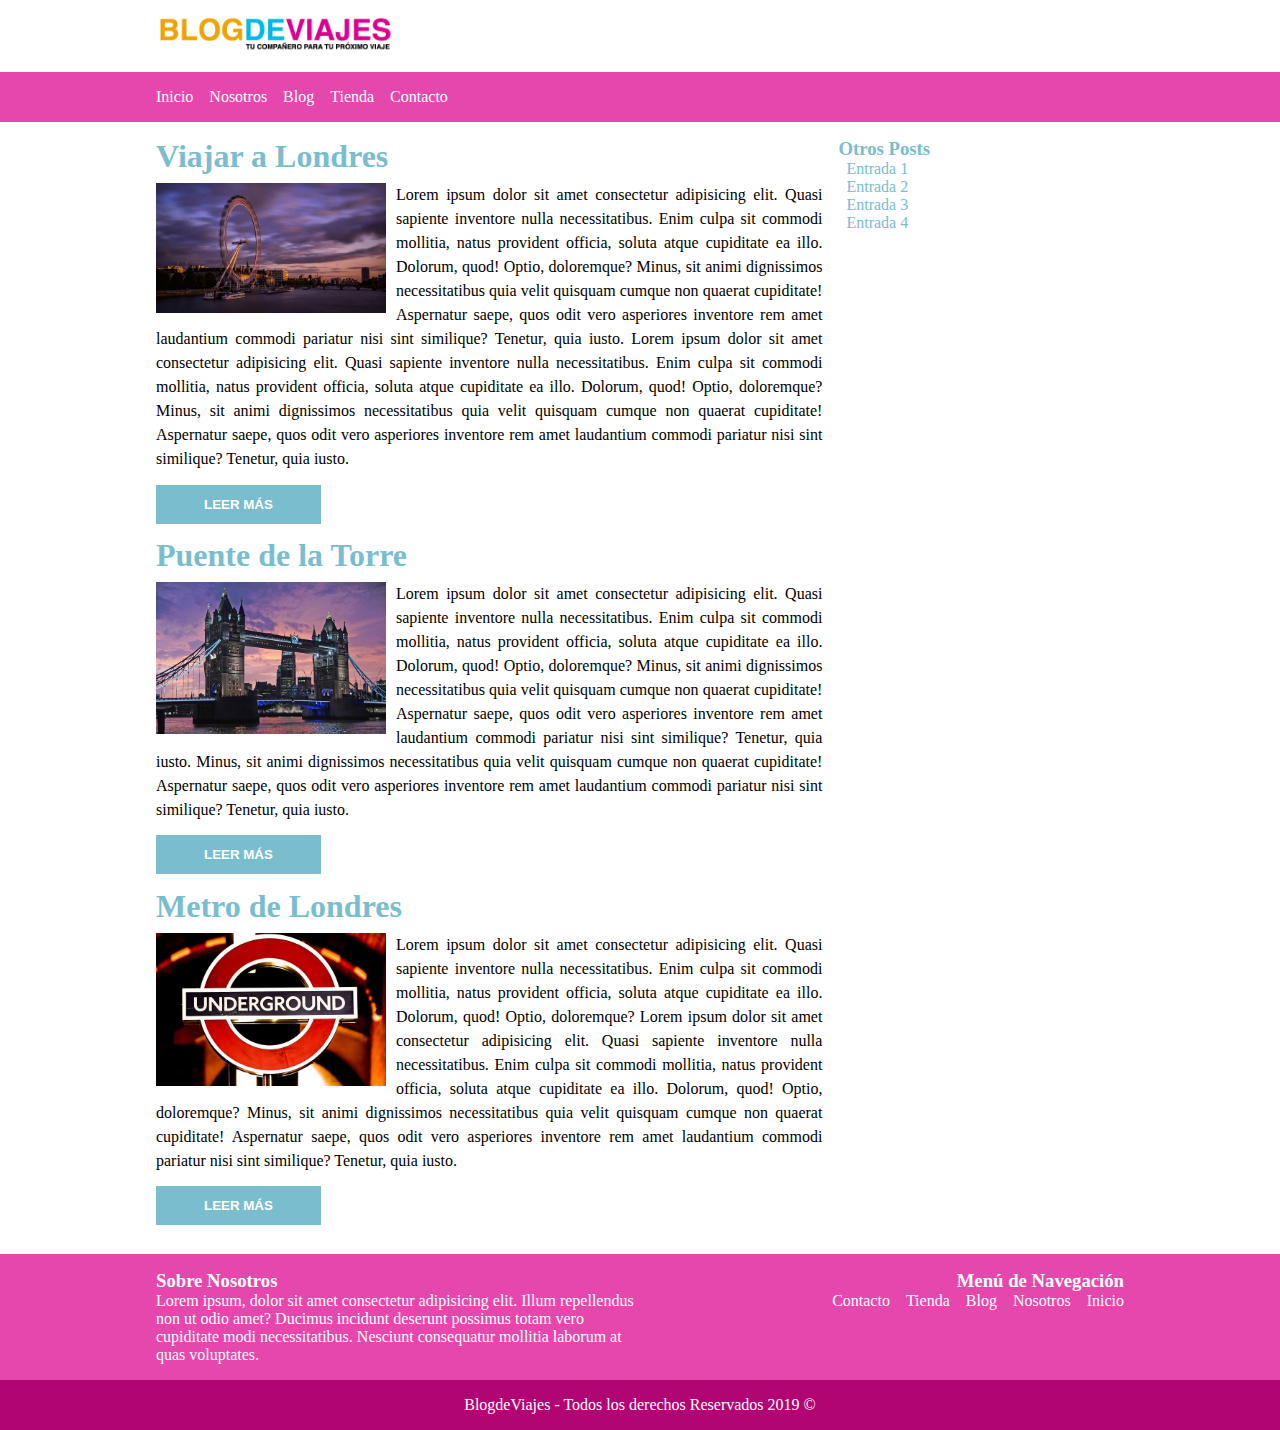
<file: blog-de-viajes/index.html>
<!DOCTYPE html>
<html lang="en">
<head>
  <meta charset="UTF-8">
  <meta http-equiv="X-UA-Compatible" content="IE=edge">
  <meta name="viewport" content="width=device-width, initial-scale=1.0">
  <link rel="stylesheet" href="./styles/index.css">
  <title>Blog de viajes</title>
</head>
<body>
  <header>
    <div class="wrapper">
      <img src="./img/logo.png" alt="logo blog"/>
    </div>
    <nav class="bg-primary txt-light navbar">
      <div class="wrapper">
        <ul class="flex">
          <li><a href="#">Inicio</a></li>
          <li><a href="#">Nosotros</a></li>
          <li><a href="#">Blog</a></li>
          <li><a href="#">Tienda</a></li>
          <li><a href="#">Contacto</a></li>
        </ul>
      </div>
    </nav>
  </header>
  <main>
    <div class="wrapper flex">
      <section class="articles">
        <article>
          <h1 class="txt-accent">Viajar a Londres</h1>
          <img src="./img/imagen_1.jpg" class="float-left" alt="imagen 1"/>
          <p class="txt-justify">
            Lorem ipsum dolor sit amet consectetur adipisicing elit. Quasi sapiente inventore nulla necessitatibus. Enim culpa sit commodi mollitia, natus provident officia, soluta atque cupiditate ea illo. Dolorum, quod! Optio, doloremque?
            Minus, sit animi dignissimos necessitatibus quia velit quisquam cumque non quaerat cupiditate! Aspernatur saepe, quos odit vero asperiores inventore rem amet laudantium commodi pariatur nisi sint similique? Tenetur, quia iusto.
            Lorem ipsum dolor sit amet consectetur adipisicing elit. Quasi sapiente inventore nulla necessitatibus. Enim culpa sit commodi mollitia, natus provident officia, soluta atque cupiditate ea illo. Dolorum, quod! Optio, doloremque?
            Minus, sit animi dignissimos necessitatibus quia velit quisquam cumque non quaerat cupiditate! Aspernatur saepe, quos odit vero asperiores inventore rem amet laudantium commodi pariatur nisi sint similique? Tenetur, quia iusto.
          </p>
          <button class="bg-accent txt-light txt-upper">Leer más</button>
        </article>
        <article>
          <h1 class="txt-accent">Puente de la Torre</h1>
          <img src="./img/imagen_2.jpg" class="float-left" alt="imagen 2"/>
          <p class="txt-justify">
            Lorem ipsum dolor sit amet consectetur adipisicing elit. Quasi sapiente inventore nulla necessitatibus. Enim culpa sit commodi mollitia, natus provident officia, soluta atque cupiditate ea illo. Dolorum, quod! Optio, doloremque?
            Minus, sit animi dignissimos necessitatibus quia velit quisquam cumque non quaerat cupiditate! Aspernatur saepe, quos odit vero asperiores inventore rem amet laudantium commodi pariatur nisi sint similique? Tenetur, quia iusto.
            Minus, sit animi dignissimos necessitatibus quia velit quisquam cumque non quaerat cupiditate! Aspernatur saepe, quos odit vero asperiores inventore rem amet laudantium commodi pariatur nisi sint similique? Tenetur, quia iusto.
          </p>
          <button class="bg-accent txt-light txt-upper">Leer más</button>
        </article>
        <article>
          <h1 class="txt-accent">Metro de Londres</h1>
          <img src="./img/imagen_3.jpg" class="float-left" alt="imagen 3"/>
          <p class="txt-justify">
            Lorem ipsum dolor sit amet consectetur adipisicing elit. Quasi sapiente inventore nulla necessitatibus. Enim culpa sit commodi mollitia, natus provident officia, soluta atque cupiditate ea illo. Dolorum, quod! Optio, doloremque?
            Lorem ipsum dolor sit amet consectetur adipisicing elit. Quasi sapiente inventore nulla necessitatibus. Enim culpa sit commodi mollitia, natus provident officia, soluta atque cupiditate ea illo. Dolorum, quod! Optio, doloremque?
            Minus, sit animi dignissimos necessitatibus quia velit quisquam cumque non quaerat cupiditate! Aspernatur saepe, quos odit vero asperiores inventore rem amet laudantium commodi pariatur nisi sint similique? Tenetur, quia iusto.
          </p>
          <button class="bg-accent txt-light txt-upper">Leer más</button>
        </article>
      </section>
      <aside class="txt-accent">
        <h3>Otros Posts</h3>
        <ul>
          <li><a href="#">Entrada 1</a></li>
          <li><a href="#">Entrada 2</a></li>
          <li><a href="#">Entrada 3</a></li>
          <li><a href="#">Entrada 4</a></li>
        </ul>
      </aside>
    </div>
  </main>
  <footer class="txt-light">
    <section class="bg-primary">
        <div class="wrapper flex">
          <div>
            <h3>Sobre Nosotros</h3>
            Lorem ipsum, dolor sit amet consectetur adipisicing elit. Illum repellendus non ut odio amet? Ducimus incidunt deserunt possimus totam vero cupiditate modi necessitatibus. Nesciunt consequatur mollitia laborum at quas voluptates.
          </div>
          <div class="navbar txt-right">
            <h3>Menú de Navegación</h3>
            <ul class="flex">
              <li><a href="#">Inicio</a></li>
              <li><a href="#">Nosotros</a></li>
              <li><a href="#">Blog</a></li>
              <li><a href="#">Tienda</a></li>
              <li><a href="#">Contacto</a></li>
            </ul>
          </div>
        </div>
      </section>
      <section class="bg-secondary">
        <div class="wrapper txt-center">
          BlogdeViajes - Todos los derechos Reservados 2019 ©
        </div>
      </section>
  </footer>
</body>
</html>
</file>
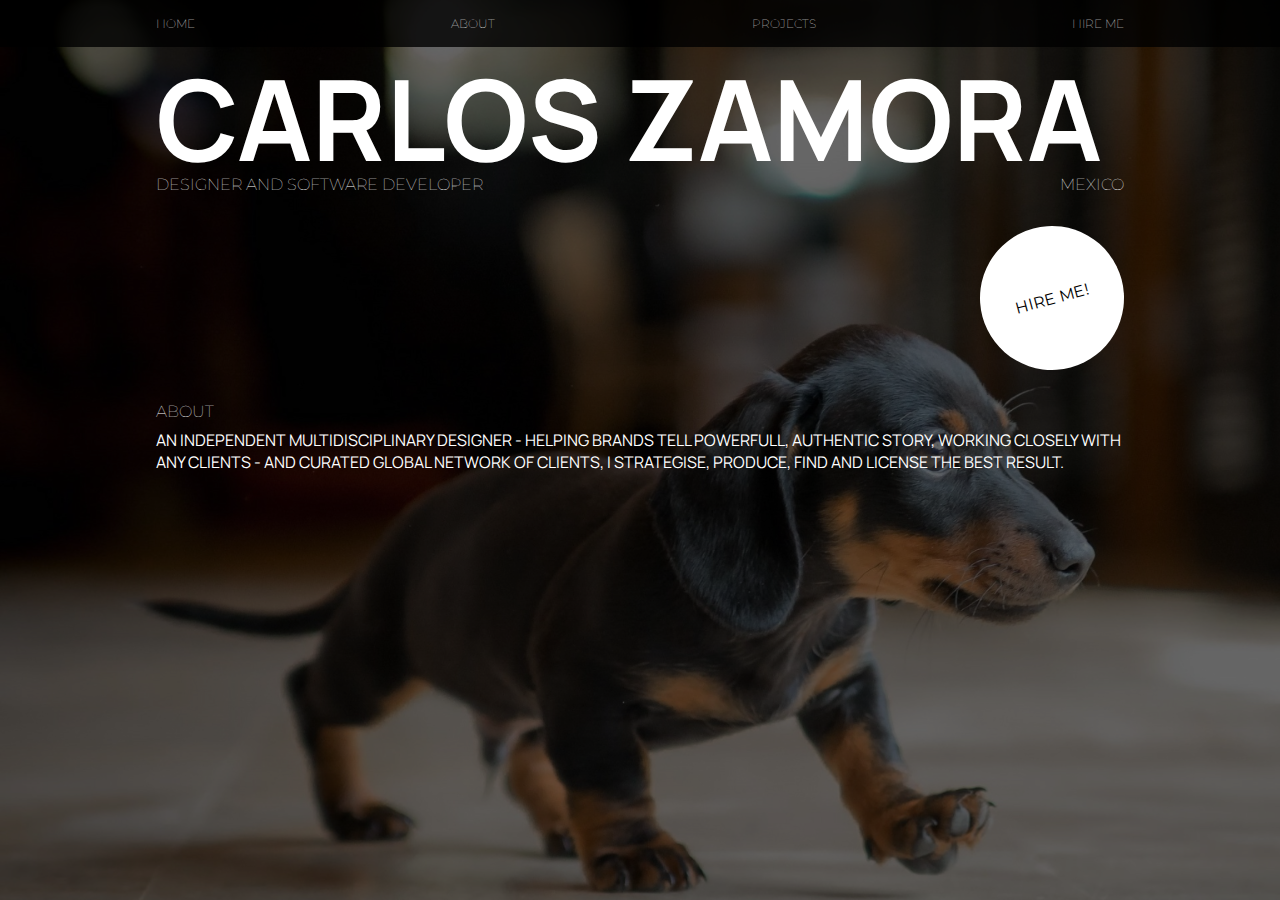
<file: hero-image/index.html>
<!DOCTYPE html>
<html lang="en">
<head>
  <meta charset="UTF-8">
  <meta http-equiv="X-UA-Compatible" content="IE=edge">
  <meta name="viewport" content="width=device-width, initial-scale=1.0">
  <link rel="stylesheet" href="./styles/index.css">
  <link rel="preconnect" href="https://fonts.googleapis.com">
  <link rel="preconnect" href="https://fonts.gstatic.com" crossorigin>
  <link href="https://fonts.googleapis.com/css2?family=Manrope:wght@400;700&family=Montserrat:wght@100;400&display=swap" rel="stylesheet">
  <title>Hero image</title>
</head>
<body>
  <header>
    <div class="wrapper">
      <ul class="flex">
        <li class="txt-upper"><a href="#">Home</a></li>
        <li class="txt-upper"><a href="#">About</a></li>
        <li class="txt-upper"><a href="#">Projects</a></li>
        <li class="txt-upper"><a href="#">Hire me</a></li>
      </ul>
    </div>
  </header>
  <main>
    <section  class="txt-upper wrapper">
      <h1 class="hero-title">Carlos Zamora</h1>
      <div class="flex">
        <h2 class="hero-subtitle">Designer and software developer</h2>
        <h2 class="hero-subtitle">Mexico</h2>
      </div>
    </section>
    <section class="wrapper">
      <div class="circle">
        <p class="txt-upper">Hire me!</p>
      </div>
    </section>
    <section class="txt-upper wrapper">
      <h2 class="about-title">About</h2>
      <p class="paragraph">An independent multidisciplinary designer - Helping brands tell powerfull, authentic story, working closely with any clients - And curated global network of clients, I strategise, produce, find and license the best result.</p>
    </section>
  </main>
</body>
</html>
</file>
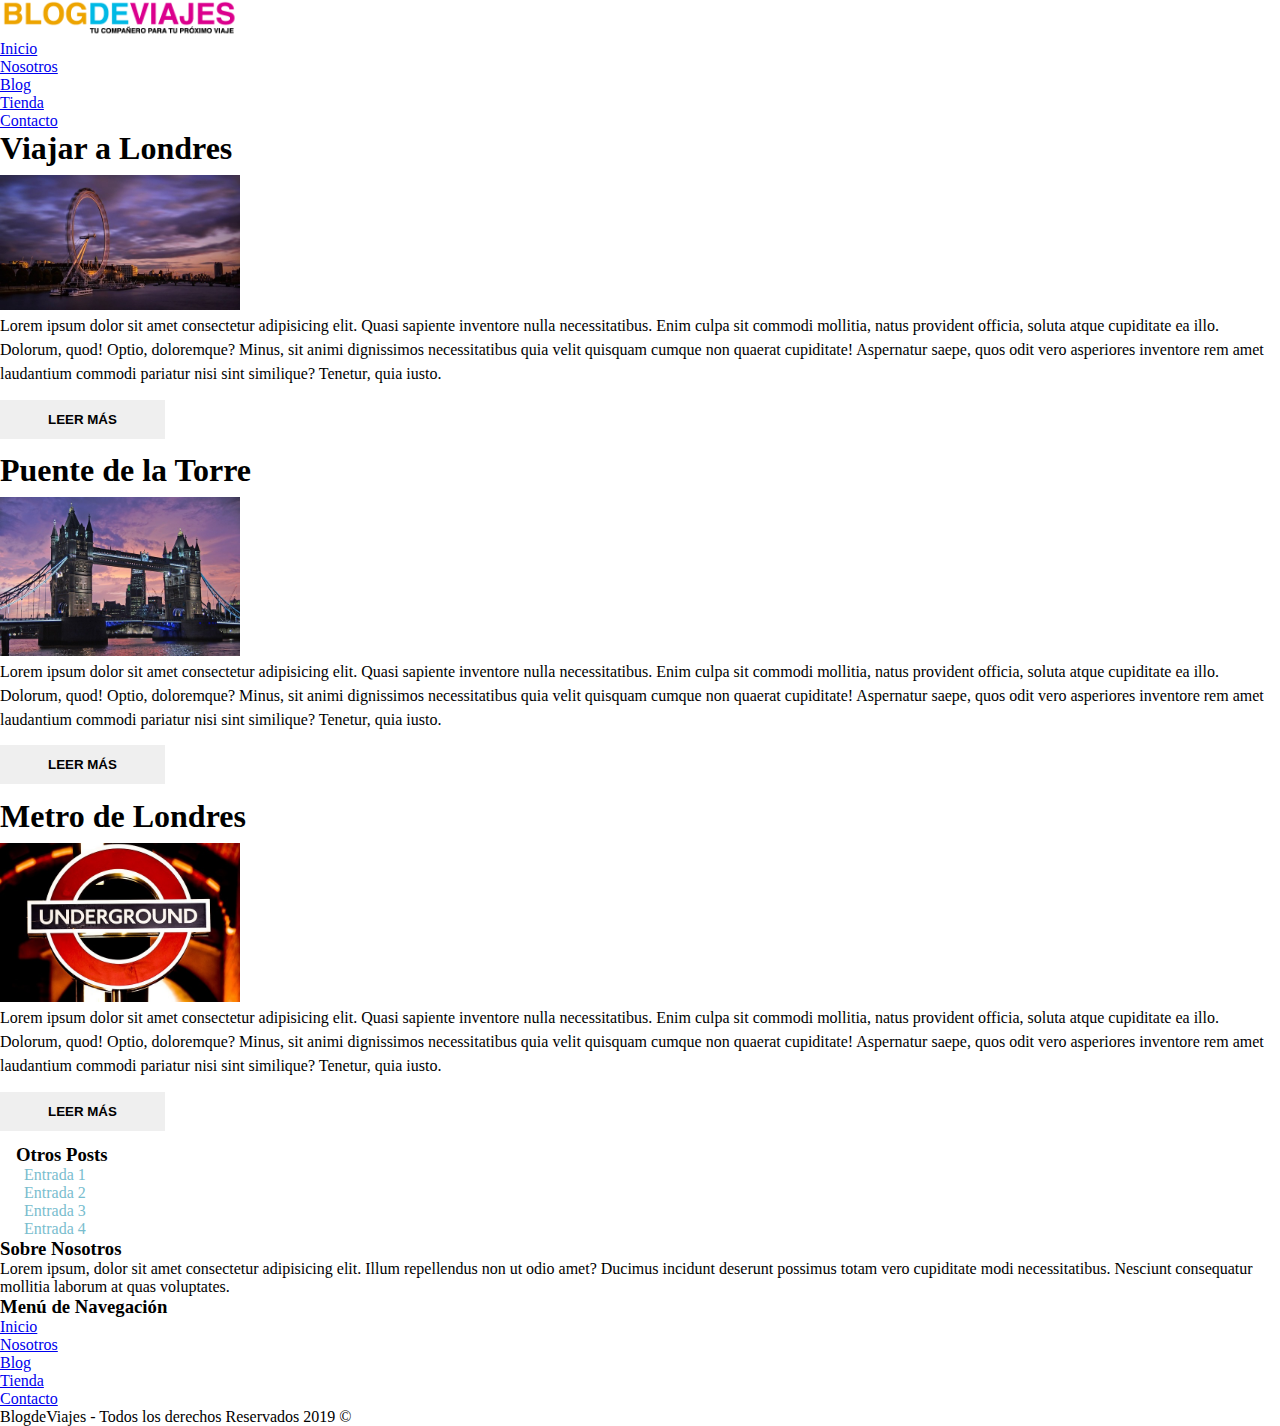
<file: 0_intro_html/2_etiquetas_semánticas/index.html>
<!DOCTYPE html>
<html lang="en">
<head>
  <meta charset="UTF-8">
  <meta http-equiv="X-UA-Compatible" content="IE=edge">
  <meta name="viewport" content="width=device-width, initial-scale=1.0">
  <link rel="stylesheet" href="./styles/index.css">
  <title>Blog de viajes</title>
</head>
<body>
  <header>
    <img src="./img/logo.png" alt="logo blog"/>
    <nav>
      <ul>
        <li><a href="#">Inicio</a></li>
        <li><a href="#">Nosotros</a></li>
        <li><a href="#">Blog</a></li>
        <li><a href="#">Tienda</a></li>
        <li><a href="#">Contacto</a></li>
      </ul>
    </nav>
  </header>
  <main>
    <section>
      <article>
        <h1>Viajar a Londres</h1>
        <img src="./img/imagen_1.jpg" alt="imagen 1"/>
        <p>
          Lorem ipsum dolor sit amet consectetur adipisicing elit. Quasi sapiente inventore nulla necessitatibus. Enim culpa sit commodi mollitia, natus provident officia, soluta atque cupiditate ea illo. Dolorum, quod! Optio, doloremque?
          Minus, sit animi dignissimos necessitatibus quia velit quisquam cumque non quaerat cupiditate! Aspernatur saepe, quos odit vero asperiores inventore rem amet laudantium commodi pariatur nisi sint similique? Tenetur, quia iusto.
        </p>
        <button>LEER MÁS</button>
      </article>
      <article>
        <h1>Puente de la Torre</h1>
        <img src="./img/imagen_2.jpg" alt="imagen 2"/>
        <p>
          Lorem ipsum dolor sit amet consectetur adipisicing elit. Quasi sapiente inventore nulla necessitatibus. Enim culpa sit commodi mollitia, natus provident officia, soluta atque cupiditate ea illo. Dolorum, quod! Optio, doloremque?
          Minus, sit animi dignissimos necessitatibus quia velit quisquam cumque non quaerat cupiditate! Aspernatur saepe, quos odit vero asperiores inventore rem amet laudantium commodi pariatur nisi sint similique? Tenetur, quia iusto.
        </p>
        <button>LEER MÁS</button>
      </article>
      <article>
        <h1>Metro de Londres</h1>
        <img src="./img/imagen_3.jpg" alt="imagen 3"/>
        <p>
          Lorem ipsum dolor sit amet consectetur adipisicing elit. Quasi sapiente inventore nulla necessitatibus. Enim culpa sit commodi mollitia, natus provident officia, soluta atque cupiditate ea illo. Dolorum, quod! Optio, doloremque?
          Minus, sit animi dignissimos necessitatibus quia velit quisquam cumque non quaerat cupiditate! Aspernatur saepe, quos odit vero asperiores inventore rem amet laudantium commodi pariatur nisi sint similique? Tenetur, quia iusto.
        </p>
        <button>LEER MÁS</button>
      </article>
    </section>
    <aside>
      <h3>Otros Posts</h3>
      <ul>
        <li><a href="#">Entrada 1</a></li>
        <li><a href="#">Entrada 2</a></li>
        <li><a href="#">Entrada 3</a></li>
        <li><a href="#">Entrada 4</a></li>
      </ul>
    </aside>
  </main>
  <footer>
    <section>
      <div>
        <h3>Sobre Nosotros</h3>
        Lorem ipsum, dolor sit amet consectetur adipisicing elit. Illum repellendus non ut odio amet? Ducimus incidunt deserunt possimus totam vero cupiditate modi necessitatibus. Nesciunt consequatur mollitia laborum at quas voluptates.
      </div>
      <div>
        <h3>Menú de Navegación</h3>
        <ul>
          <li><a href="#">Inicio</a></li>
          <li><a href="#">Nosotros</a></li>
          <li><a href="#">Blog</a></li>
          <li><a href="#">Tienda</a></li>
          <li><a href="#">Contacto</a></li>
        </ul>
      </div>
    </section>
    <section>
      BlogdeViajes - Todos los derechos Reservados 2019 ©
    </section>
  </footer>
</body>
</html>
</file>
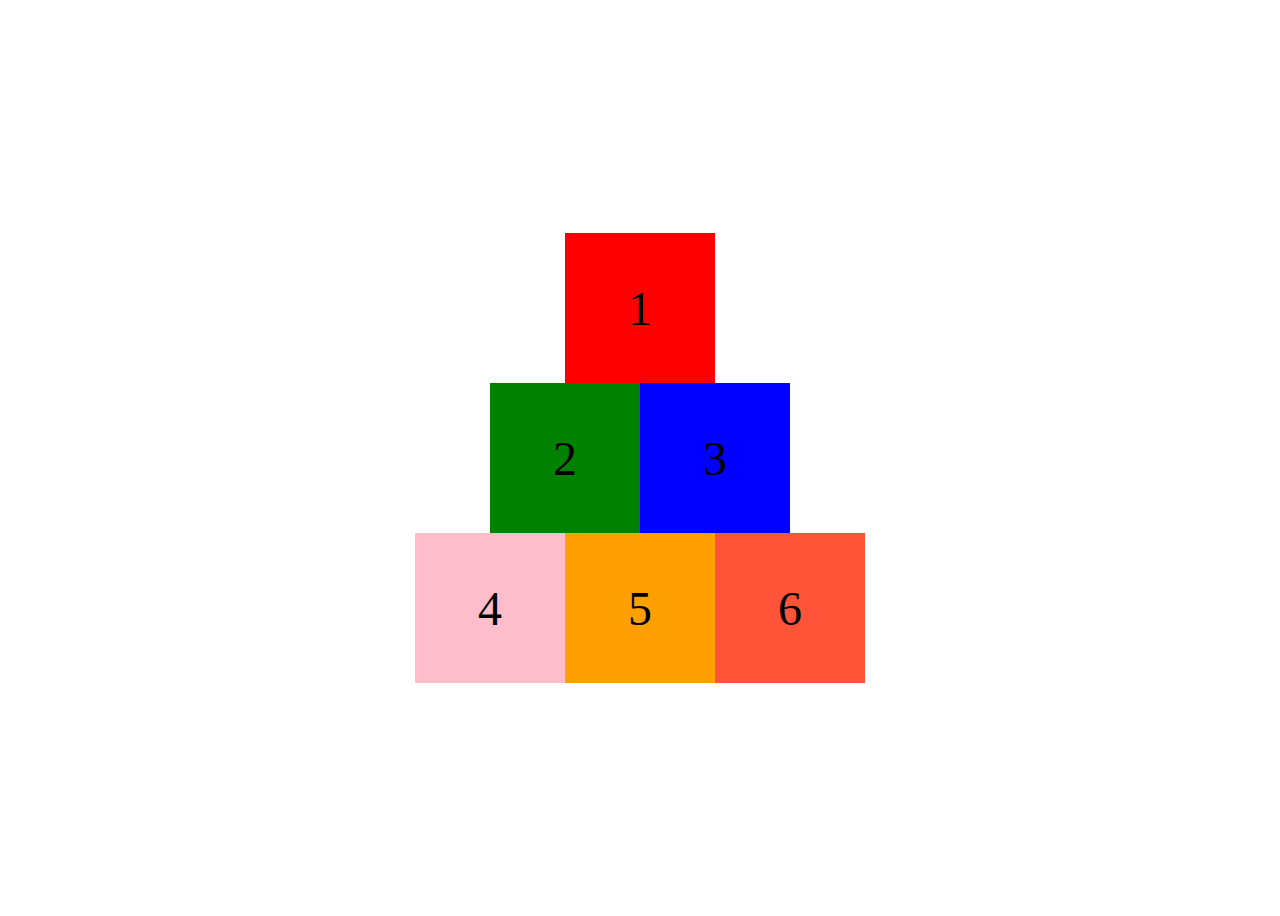
<file: flexbox-layouts/layout-01/index.html>
<!DOCTYPE html>
<html lang="en">
<head>
  <meta charset="UTF-8">
  <meta http-equiv="X-UA-Compatible" content="IE=edge">
  <meta name="viewport" content="width=device-width, initial-scale=1.0">
  <link rel="stylesheet" href="./style.css">
  <title>Layout 1</title>
</head>
<body class="flex-center">
  <div class="content">
    <div class="flex-center">
      <div class="square flex-center" style="background-color: #FF0000;">1</div>
    </div>
    <div class="flex-center">
      <div class="square flex-center" style="background-color: #008200;">2</div>
      <div class="square flex-center" style="background-color: #0000FF;">3</div>
    </div>
    <div class="flex-center">
      <div class="square flex-center" style="background-color: #FFBDCB;">4</div>
      <div class="square flex-center" style="background-color: #FFA000;">5</div>
      <div class="square flex-center" style="background-color: #FF5438;">6</div>
    </div>
  </div>
</body>
</html>
</file>
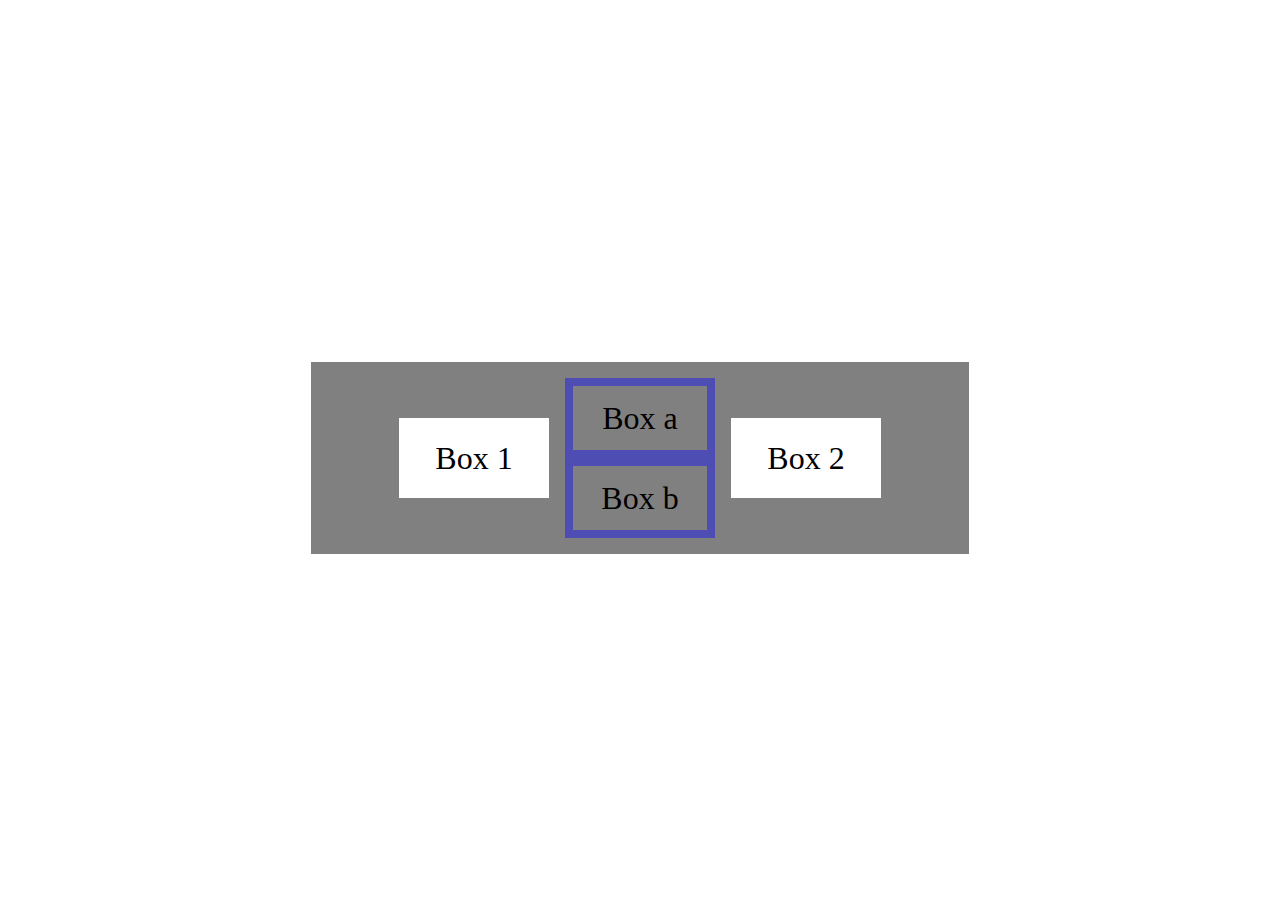
<file: flexbox-layouts/layout-02/index.html>
<!DOCTYPE html>
<html lang="en">
<head>
  <meta charset="UTF-8">
  <meta http-equiv="X-UA-Compatible" content="IE=edge">
  <meta name="viewport" content="width=device-width, initial-scale=1.0">
  <link rel="stylesheet" href="./style.css">
  <title>Layout 2</title>
</head>
<body class="flex-center">
  <div class="content flex-center">
    <div class="flex-center">
      <div class="box type-1 flex-center">Box 1</div>
    </div>
    <div class="flex-vertical">
      <div class="box type-2 flex-center" style="background-color: #808080;">Box a</div>
      <div class="box type-2 flex-center" style="background-color: #808080;">Box b</div>
    </div>
    <div class="flex-center">
      <div class="box type-1 flex-center">Box 2</div>
    </div>
  </div>
</body>
</html>
</file>
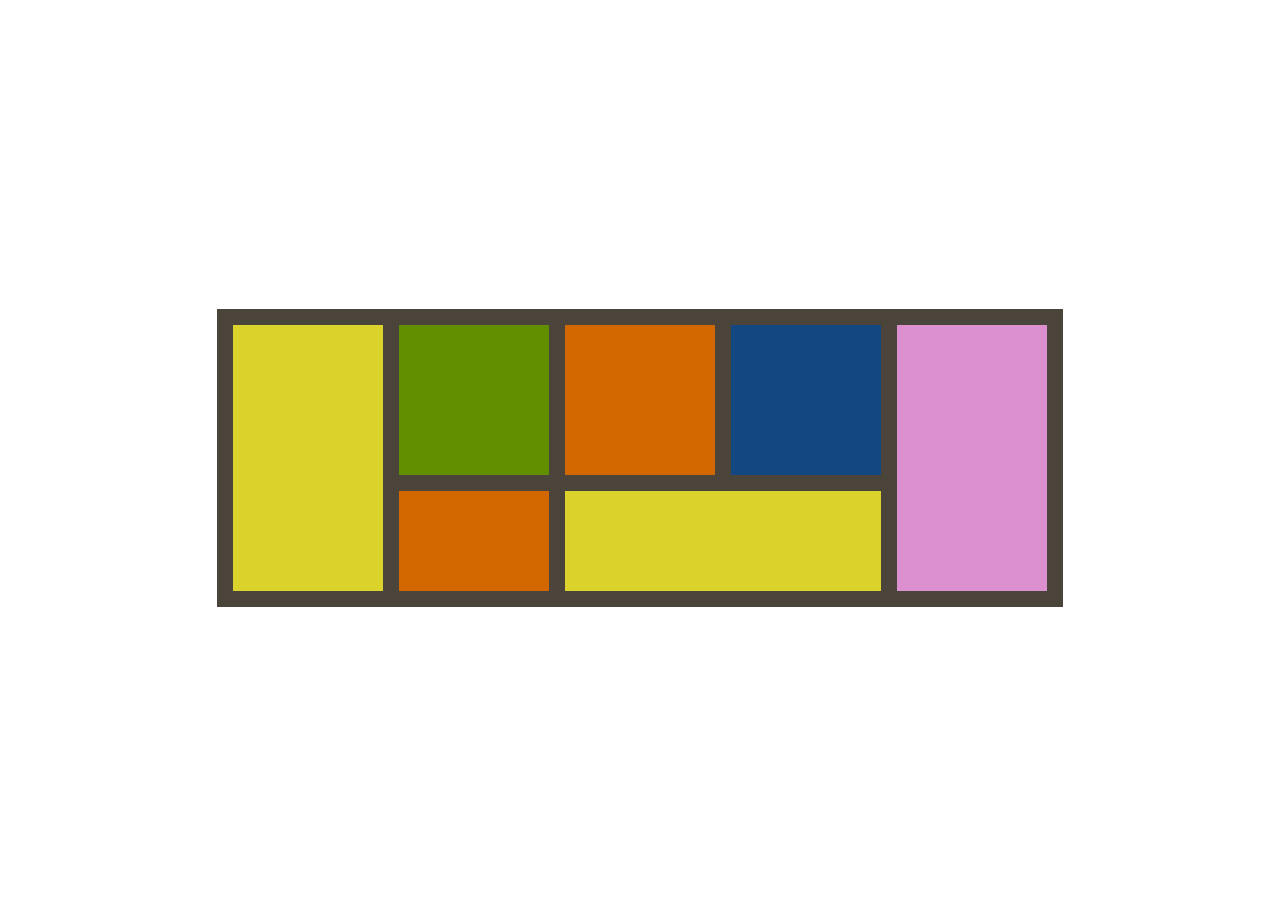
<file: flexbox-layouts/layout-03/index.html>
<!DOCTYPE html>
<html lang="en">
<head>
  <meta charset="UTF-8">
  <meta http-equiv="X-UA-Compatible" content="IE=edge">
  <meta name="viewport" content="width=device-width, initial-scale=1.0">
  <link rel="stylesheet" href="./style.css">
  <title>Layout 3</title>
</head>
<body>
  <div class="content flex">
    <div class="item margin" style="background-color: #DBD22B;"></div>
    <div class="item flex-vertical">
        <div class="square margin" style="background-color: #618F00;"></div>
        <div class="rectangle margin" style="background-color: #D26700;"></div>
    </div>
    <div class="item flex-vertical">
      <div class="flex">
        <div class="square margin" style="background-color: #D26700;"></div>
        <div class="square margin" style="background-color: #124782;"></div>
      </div>
      <div class="rectangle margin" style="background-color: #DBD22B;"></div>
    </div>
    <div class="item margin" style="background-color: #DD90CF;"></div>
  </div>
</body>
</html>
</file>
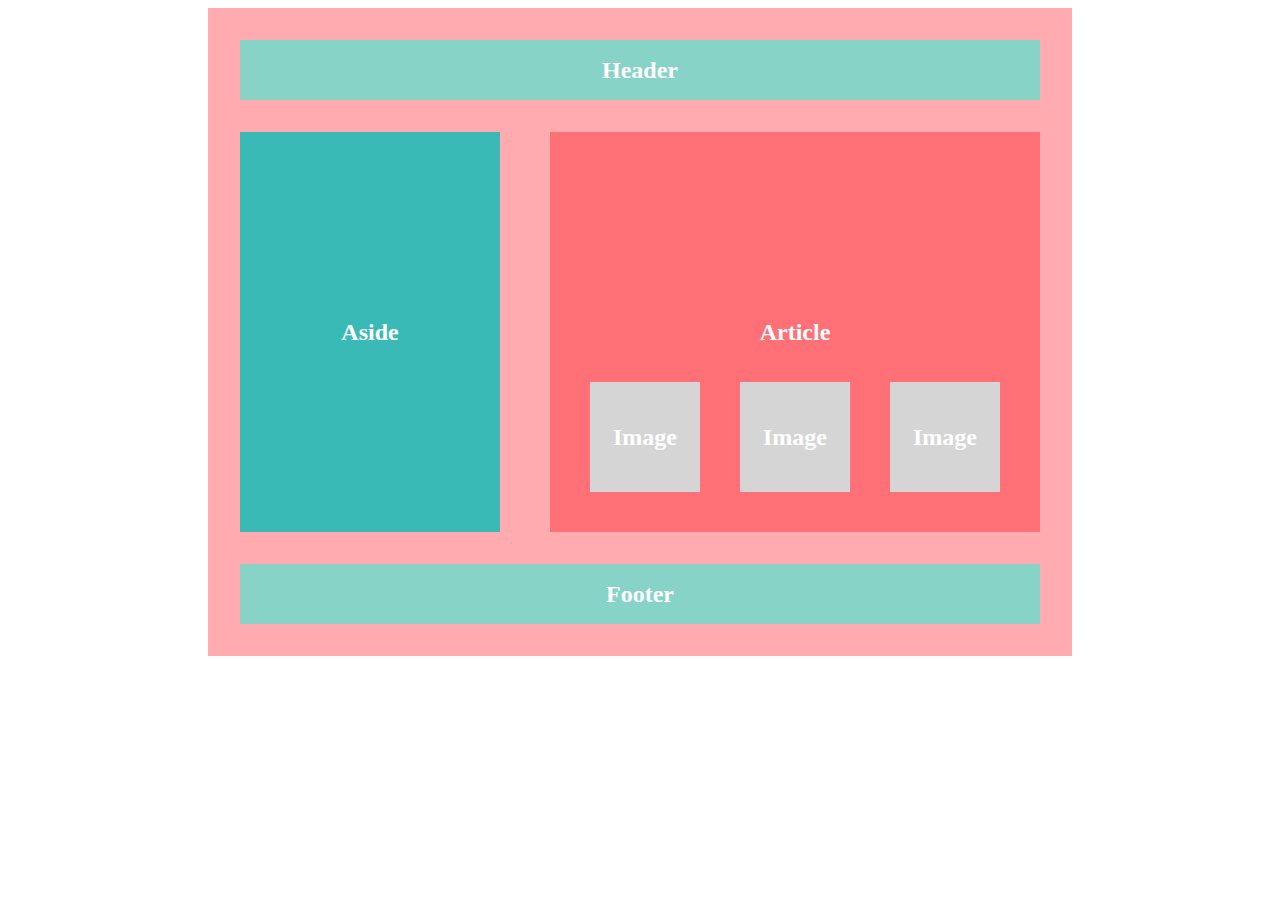
<file: flexbox-layouts/layout-04/index.html>
<!DOCTYPE html>
<html lang="en">
<head>
  <meta charset="UTF-8">
  <meta http-equiv="X-UA-Compatible" content="IE=edge">
  <meta name="viewport" content="width=device-width, initial-scale=1.0">
  <link rel="stylesheet" href="./style.css">
  <title>Layout 4</title>
</head>
<body>
  <div class="content">
    <header><h2>Header</h2></header>
    <div class="container">
      <aside><h2>Aside</h2></aside>
      <article>
        <h2>Article</h2>
        <div class="image"><h2>Image</h2></div>
        <div class="image"><h2>Image</h2></div>
        <div class="image"><h2>Image</h2></div>
      </article>
    </div>
    <footer><h2>Footer</h2></footer>
  </div>
</body>
</html>
</file>
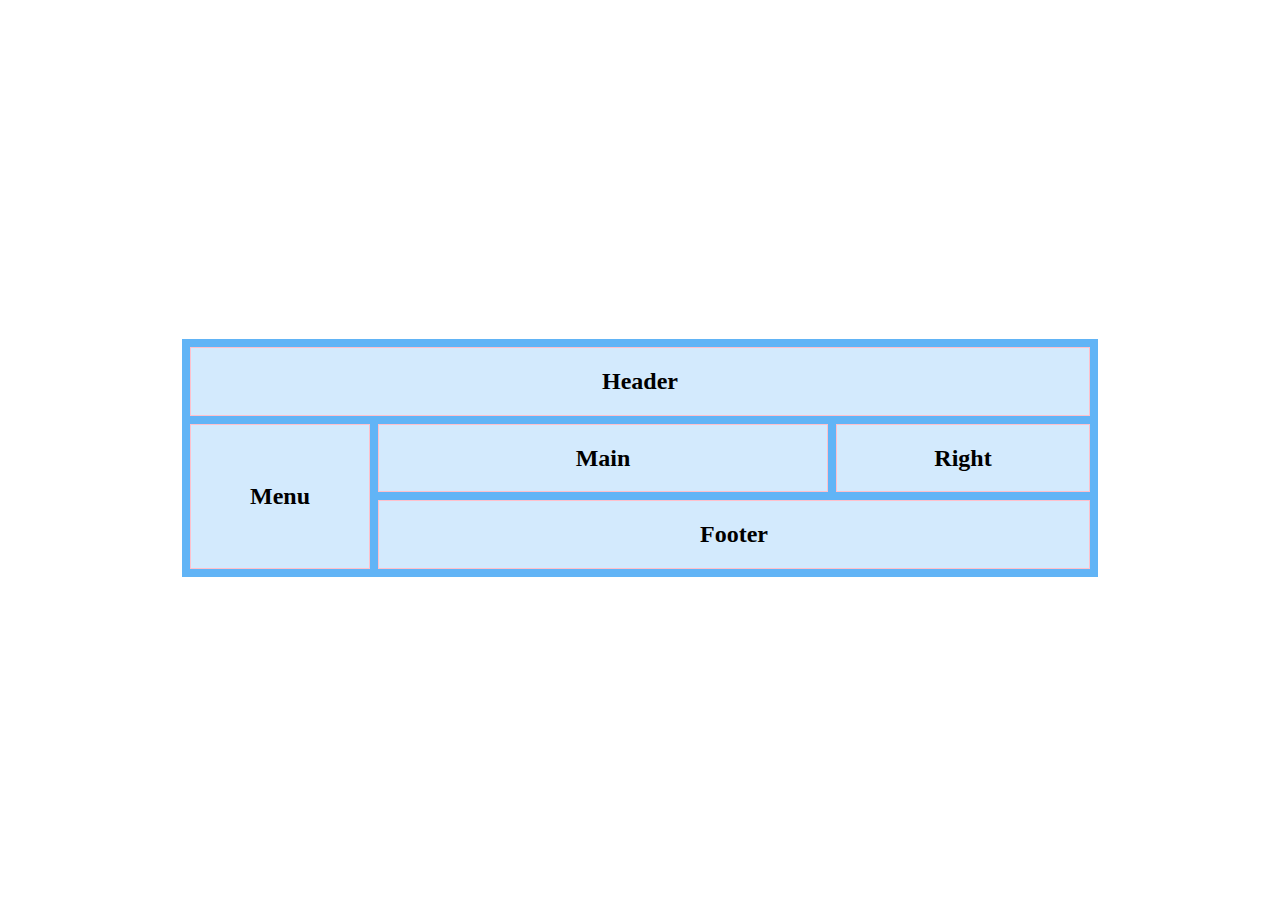
<file: grid-layouts/layout-01/index.html>
<!DOCTYPE html>
<html lang="en">
<head>
  <meta charset="UTF-8">
  <meta http-equiv="X-UA-Compatible" content="IE=edge">
  <meta name="viewport" content="width=device-width, initial-scale=1.0">
  <link rel="stylesheet" href="./style.css">
  <title>Layout 1 Grid</title>
</head>
<body class="flex-center">
  <div class="content">
    <header class="item flex-center"><h2>Header</h2></header>
    <aside class="item flex-center"><h2>Menu</h2></aside>
    <main class="item flex-center"><h2>Main</h2></main>
    <section class="item flex-center"><h2>Right</h2></section>
    <footer class="item flex-center"><h2>Footer</h2></footer>
  </div>
</body>
</html>
</file>
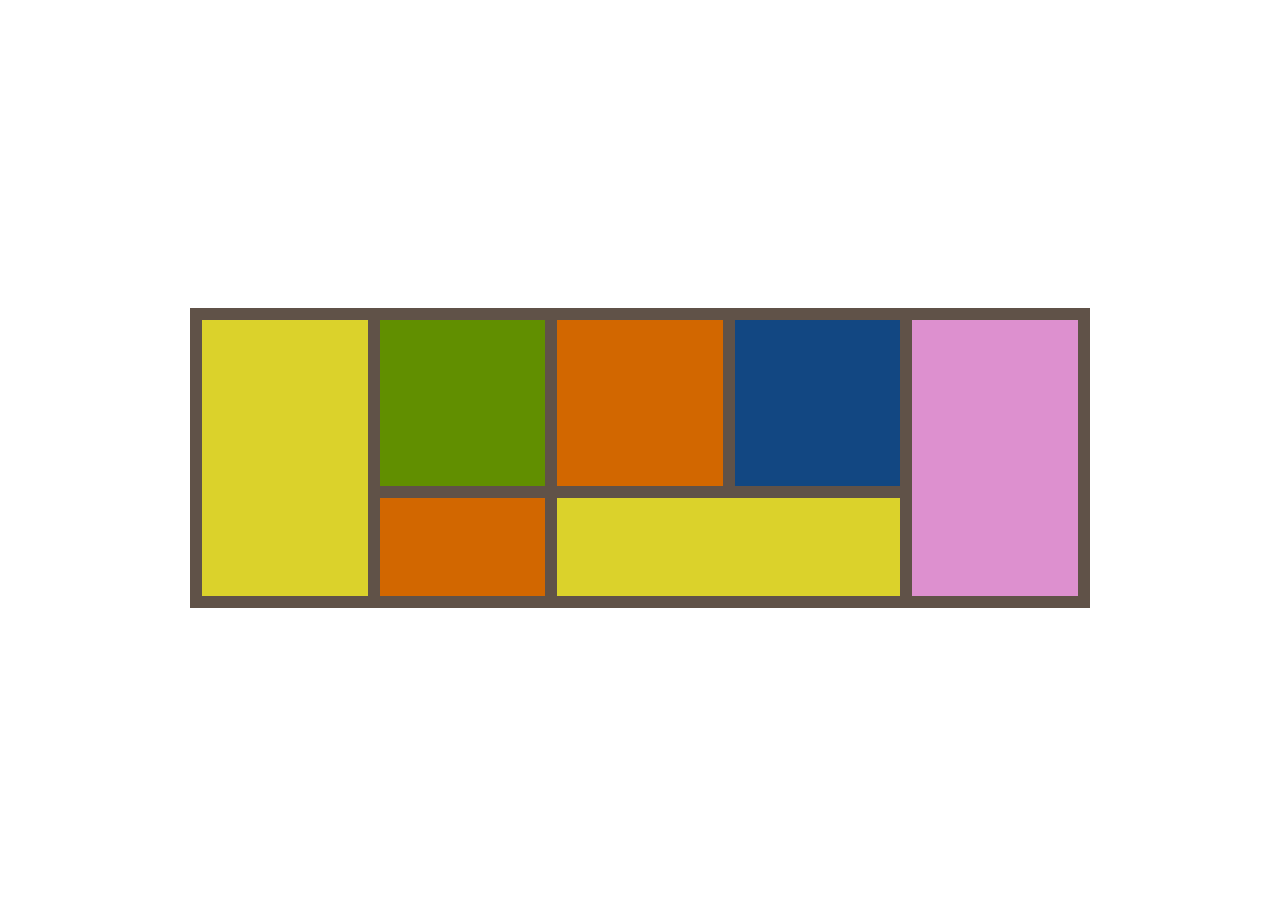
<file: grid-layouts/layout-02/index.html>
<!DOCTYPE html>
<html lang="en">
<head>
  <meta charset="UTF-8">
  <meta http-equiv="X-UA-Compatible" content="IE=edge">
  <meta name="viewport" content="width=device-width, initial-scale=1.0">
  <link rel="stylesheet" href="./style.css">
  <title>Layout 2 Grid</title>
</head>
<body class="flex-center">
  <div class="content">
    <div class="item1"></div>
    <div class="item2"></div>
    <div class="item3"></div>
    <div class="item4"></div>
    <div class="item5"></div>
    <div class="item6"></div>
    <div class="item7"></div>
  </div>
</body>
</html>
</file>
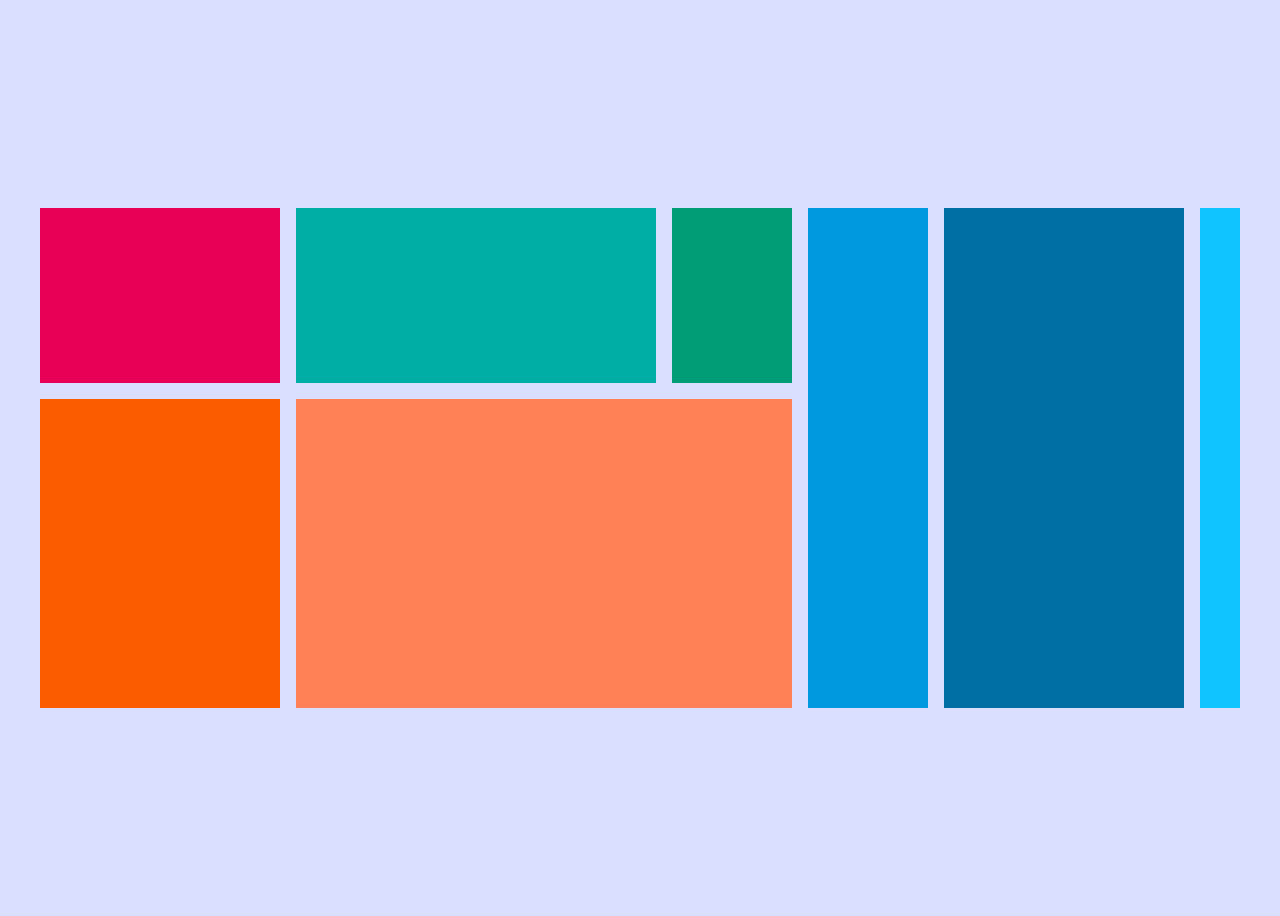
<file: grid-layouts/layout-03/index.html>
<!DOCTYPE html>
<html lang="en">
<head>
  <meta charset="UTF-8">
  <meta http-equiv="X-UA-Compatible" content="IE=edge">
  <meta name="viewport" content="width=device-width, initial-scale=1.0">
  <link rel="stylesheet" href="./style.css">
  <title>Layout 3 Grid</title>
</head>
<body class="flex-center">
  <div class="content">
    <div class="item1"></div>
    <div class="item2"></div>
    <div class="item3"></div>
    <div class="item4"></div>
    <div class="item5"></div>
    <div class="item6"></div>
    <div class="item7"></div>
    <div class="item8"></div>
  </div>
</body>
</html>
</file>
<file: blog-de-viajes/styles/index.css>
:root {
  --clr-primary: #E547AD;
  --clr-secondary: #B00573;
  --clr-accent: #79bdce;
  --clr-light: white;
}

body {
  padding: 0;
}

body,
h1,
h2,
h3,
h4,
p {
  margin: 0;
}

*,
*::before,
*::after {
  box-sizing: border-box;
}

ul {
  list-style: none;
  margin: 0;
  padding: 0;
}

.wrapper {
  width: 90%;
  max-width: 1000px;
  margin: 0 auto;
  padding: 1rem;
}

.bg-primary {
  background-color: var(--clr-primary);
}

.bg-secondary {
  background-color: var(--clr-secondary);
}

.bg-accent {
  background-color: var(--clr-accent);
}

.txt-light {
  color: var(--clr-light);
}

.txt-accent {
  color: var(--clr-accent);
}

.flex {
  display: flex;
}

.txt-upper {
  text-transform: uppercase;
}

.txt-center {
  text-align: center;
}

.txt-right {
  text-align: right;
}

.txt-justify {
  text-align: justify;
}

.float-left {
  float: left;
  padding-right: 10px;;
}

.navbar a {
  text-decoration: none;
  color: var(--clr-light);
}

.navbar a:hover {
  color: var(--clr-accent);
}

.navbar li + li {
  margin-left: 1em;
}

.navbar.txt-right li + li {
  margin-right: 1em;
  margin-left: 0;
}

.articles {
  flex-basis: 70%;
}

aside {
  flex-basis: 30%;
  margin-left: 1rem;
}

aside ul {
  margin-left: 0.5em;
}

aside a {
  text-decoration: none;
  color: var(--clr-accent);
}

aside a:hover {
  color: var(--clr-primary);
}

footer section > .flex > * {
  flex: 1;
}

footer .navbar .flex {
  flex-direction: row-reverse;
}

button {
  padding: 0.75rem;
  padding-left: 3rem;
  padding-right: 3rem;
  border: 0;
  margin-block: 1em;
  font-weight: bold;
  cursor: pointer;
}

button:hover {
  background-color: #7989ce;
}

article h1 {
  margin-bottom: 0.5rem;
}

img {
  width: 240px;
}

p {
  line-height: 1.5em;
}
</file>
<file: hero-image/styles/index.css>
body {
  padding: 0;
}

body,
h1,
h2,
h3,
h4,
p {
  margin: 0;
}

*,
*::before,
*::after {
  box-sizing: border-box;
}

body {
  min-height: 100vh;
  background-image: url(../img/background.jpg);
  background-color: rgba(0, 0, 0, 0.6);
  background-blend-mode: multiply;
  background-size: cover;
  background-repeat: no-repeat;
  color: white;
}

header {
  background-color: rgba(0, 0, 0, 0.8);
  font-family: 'Montserrat', sans-serif;
  font-weight: 100;
  font-size: 12px;
}

.hero-title, .paragraph {
  font-family: 'Manrope', sans-serif;
}


.hero-title {
  font-weight: bold;
  font-size: 7em;
  line-height: 1em;;
}

.about-title, .hero-subtitle {
  font-family: 'Montserrat', sans-serif;
  font-weight: 100;
  font-size: 16px;
}

.about-title {
  margin-bottom: 0.5em;
}

header ul {
  list-style: none;
  margin: 0;
  padding: 0;
}

header a {
  text-decoration: none;
  color: white;
}

.flex {
  display: flex;
  justify-content: space-between;
}

.wrapper {
  width: 90%;
  max-width: 1000px;
  margin: 0 auto;
  padding: 1rem;
}

.txt-upper {
  text-transform: uppercase;
}

.circle {
  border-radius: 50%;
  width: 9em;
  height: 9em;
  background-color: white;
  color: black;
  display: flex;
  justify-content: center;
  align-items: center;
  margin-left: auto;
  transform: rotate(-15deg);
}

.circle p {
  font-family: 'Montserrat', sans-serif;
  font-weight: 400;
}
</file>
<file: 0_intro_html/2_etiquetas_semánticas/styles/index.css>
:root {
  --clr-primary: #E547AD;
  --clr-secondary: #B00573;
  --clr-accent: #79bdce;
  --clr-light: white;
}

body {
  padding: 0;
}

body,
h1,
h2,
h3,
h4,
p {
  margin: 0;
}

*,
*::before,
*::after {
  box-sizing: border-box;
}

ul {
  list-style: none;
  margin: 0;
  padding: 0;
}

.wrapper {
  width: 90%;
  max-width: 1000px;
  margin: 0 auto;
  padding: 1rem;
}

.bg-primary {
  background-color: var(--clr-primary);
}

.bg-secondary {
  background-color: var(--clr-secondary);
}

.bg-accent {
  background-color: var(--clr-accent);
}

.txt-light {
  color: var(--clr-light);
}

.txt-accent {
  color: var(--clr-accent);
}

.flex {
  display: flex;
}

.txt-upper {
  text-transform: uppercase;
}

.txt-center {
  text-align: center;
}

.txt-right {
  text-align: right;
}

.txt-justify {
  text-align: justify;
}

.float-left {
  float: left;
  padding-right: 10px;;
}

.navbar a {
  text-decoration: none;
  color: var(--clr-light);
}

.navbar a:hover {
  color: var(--clr-accent);
}

.navbar li + li {
  margin-left: 1em;
}

.navbar.txt-right li + li {
  margin-right: 1em;
  margin-left: 0;
}

.articles {
  flex-basis: 70%;
}

aside {
  flex-basis: 30%;
  margin-left: 1rem;
}

aside ul {
  margin-left: 0.5em;
}

aside a {
  text-decoration: none;
  color: var(--clr-accent);
}

aside a:hover {
  color: var(--clr-primary);
}

footer section > .flex > * {
  flex: 1;
}

footer .navbar .flex {
  flex-direction: row-reverse;
}

button {
  padding: 0.75rem;
  padding-left: 3rem;
  padding-right: 3rem;
  border: 0;
  margin-block: 1em;
  font-weight: bold;
  cursor: pointer;
}

button:hover {
  background-color: #7989ce;
}

article h1 {
  margin-bottom: 0.5rem;
}

img {
  width: 240px;
}

p {
  line-height: 1.5em;
}
</file>
<file: flexbox-layouts/layout-01/style.css>
* {
  box-sizing: border-box;
}

body {
  min-height: 100vh;
  padding: 0;
  border: 0;
}

.flex-center {
  display: flex;
  align-items: center;
  justify-content: center;
}

.content {
  padding: 1em;
  width: fit-content;
  margin-inline: auto;
}

.square {
  height: 150px;
  width: 150px;
  font-size: 48px;
}
</file>
<file: flexbox-layouts/layout-02/style.css>
* {
  box-sizing: border-box;
}

body {
  min-height: 100vh;
  padding: 0;
  border: 0;
}

.flex-center {
  display: flex;
  align-items: center;
  justify-content: center;
}

.flex-vertical {
  display: flex;
  flex-direction: column;
  align-items: center;
  justify-content: center;
}

.content {
  padding: 1em 5em 1em 5em;
  width: fit-content;
  margin-inline: auto;
  background-color: #808080;
}

.box {
  width: 150px;
  height: 80px;
  font-size: 2em;
  margin-left: 0.5rem;
  margin-right: 0.5rem;
}

.type-1 {
  background-color: white;
}

.type-2 {
  border: 8px solid #4D4DB3;
  background-color: #808080;
}
</file>
<file: flexbox-layouts/layout-03/style.css>
* {
  box-sizing: border-box;
}

body {
  display: flex;
  align-items: center;
  justify-content: center;
  min-height: 100vh;
  padding: 0;
  border: 0;
}

.flex {
  display: flex;
}

.flex-vertical {
  display: flex;
  flex-direction: column;
  justify-content: space-between;
}

.content {
  padding: 0.5em;
  width: fit-content;
  height: fit-content;
  margin-inline: auto;
  background-color: #4B443B;
}

.item {
  min-width: 150px;
}

.square {
  width: 150px;
  height: 150px;
}

.rectangle {
  height: 100px;
}

.margin {
  margin: 0.5em;
}
</file>
<file: flexbox-layouts/layout-04/style.css>
body {
  color: white;
}

* {
  box-sizing: border-box;
}

h2 {
  margin: 0;
}

header, article, aside, footer {
  margin: 1em;
}

.content {
  background-color: #FFABAF;
  padding: 1em;
  width: fit-content;
  margin-inline: auto;
}

header {
  display: flex;
  align-items: center;
  justify-content: center;
  height: 60px;
  width: 800px;
  background-color: #87D3C7;
}

.container {
  display: flex;
  align-items: center;
  justify-content: space-between;
}

aside {
  display: flex;
  align-items: center;
  justify-content: center;
  background-color: #3ABAB7;
  width: 260px;
  height: 400px;
}

article {
  position: relative;
  display: flex;
  align-items: flex-end;
  justify-content: space-between;
  background-color: #FF7077;
  width: 490px;
  height: 400px;
  padding: 40px;
}

article > h2 {
  position: absolute;
  top: 50%;
  left: 50%;
  transform: translate(-50%, -50%);
}

.image {
  display: flex;
  align-items: center;
  justify-content: center;
  background-color: #D6D5D5;
  width: 110px;
  height: 110px;
}

footer {
  display: flex;
  align-items: center;
  justify-content: center;
  height: 60px;
  width: 800px;
  background-color: #87D3C7;
}
</file>
<file: grid-layouts/layout-01/style.css>
* {
  box-sizing: border-box;
}

body {
  min-height: 100vh;
  padding: 0;
  border: 0;
}

.flex-center {
  display: flex;
  align-items: center;
  justify-content: center;
}

.content {
  display: grid;
  grid-template-columns: 20% 50% 10% auto;
  grid-template-rows: auto;
  grid-template-areas: 
    'header header header header'
    'aside main section section'
    'aside footer footer footer';
  gap: 0.5em;
  padding: 0.5em;
  background-color: #61B4F6;
}

.item {
  background-color:#D3EAFD;
  border: 1px solid pink;
}

header {
  grid-area: header;
  width: 900px;
}

main {
  grid-area: main;
}
aside {
  grid-area: aside;
}
section {
  grid-area: section;
}

footer {
  grid-area: footer;
}
</file>
<file: grid-layouts/layout-02/style.css>
* {
  box-sizing: border-box;
}

body {
  min-height: 100vh;
  padding: 0;
  border: 0;
}

.flex-center {
  display: flex;
  align-items: center;
  justify-content: center;
}

.content {
  display: grid;
  grid-template-columns: repeat(5, auto);
  grid-template-rows: 60% auto;
  grid-template-areas: 
    'item1 item2 item4 item5 item7'
    'item1 item3 item6 item6 item7';
  gap: 0.75em;
  padding: 0.75em;
  height: 300px;
  width: 900px;
  background-color: #605248;
}

.item1 {
  grid-area: item1;
  background-color: #DBD22B;
}

.item2 {
  grid-area: item2;
  background-color: #618F00;
}

.item3 {
  grid-area: item3;
  background-color: #D26700;
}

.item4 {
  grid-area: item4;
  background-color: #D26700;
}

.item5 {
  grid-area: item5;
  background-color: #124782;
}

.item6 {
  grid-area: item6;
  background-color: #DBD22B;
}

.item7 {
  grid-area: item7;
  background-color: #DD90CF;
}
</file>
<file: grid-layouts/layout-03/style.css>
* {
  box-sizing: border-box;
}

body {
  background-color: #DADEFF;
  min-height: 100vh;
  padding: 0;
  border: 0;
}

.flex-center {
  display: flex;
  align-items: center;
  justify-content: center;
}

.content {
  display: grid;
  grid-template-columns: 20% 30% 10% 10% 20% auto;
  grid-template-rows: 35% auto;
  gap: 1em;
  height: 500px;
  width: 1200px;
  background-color: #DADEFF;
}

.item1 {
  grid-row: 1 / 2;
  grid-column: 1 / 2;
  background-color: #E70055;
}

.item2 {
  grid-row: 1 / 2;
  grid-column: 2 / 3;
  background-color: #00AEA6;
}

.item3 {
  grid-row: 1 / 2;
  grid-column: 3 / 4;
  background-color: #009D76;
}

.item4 {
  grid-row: 1 / 3;
  grid-column: 4 / 5;
  background-color: #0099DF;
}

.item5 {
  grid-row: 1 / 3;
  grid-column: 5 / 6;
  background-color: #006FA3;
}

.item6 {
  grid-row: 1 / 3;
  grid-column: 6 / 7;
  background-color: #10C4FF;
}

.item7 {
  grid-row: 2 / 3;
  grid-column: 1 / 2;
  background-color: #FC5C00;
}

.item8 {
  grid-row: 2 / 3;
  grid-column: 2 / 4;
  background-color: #FF8155;
}
</file>
